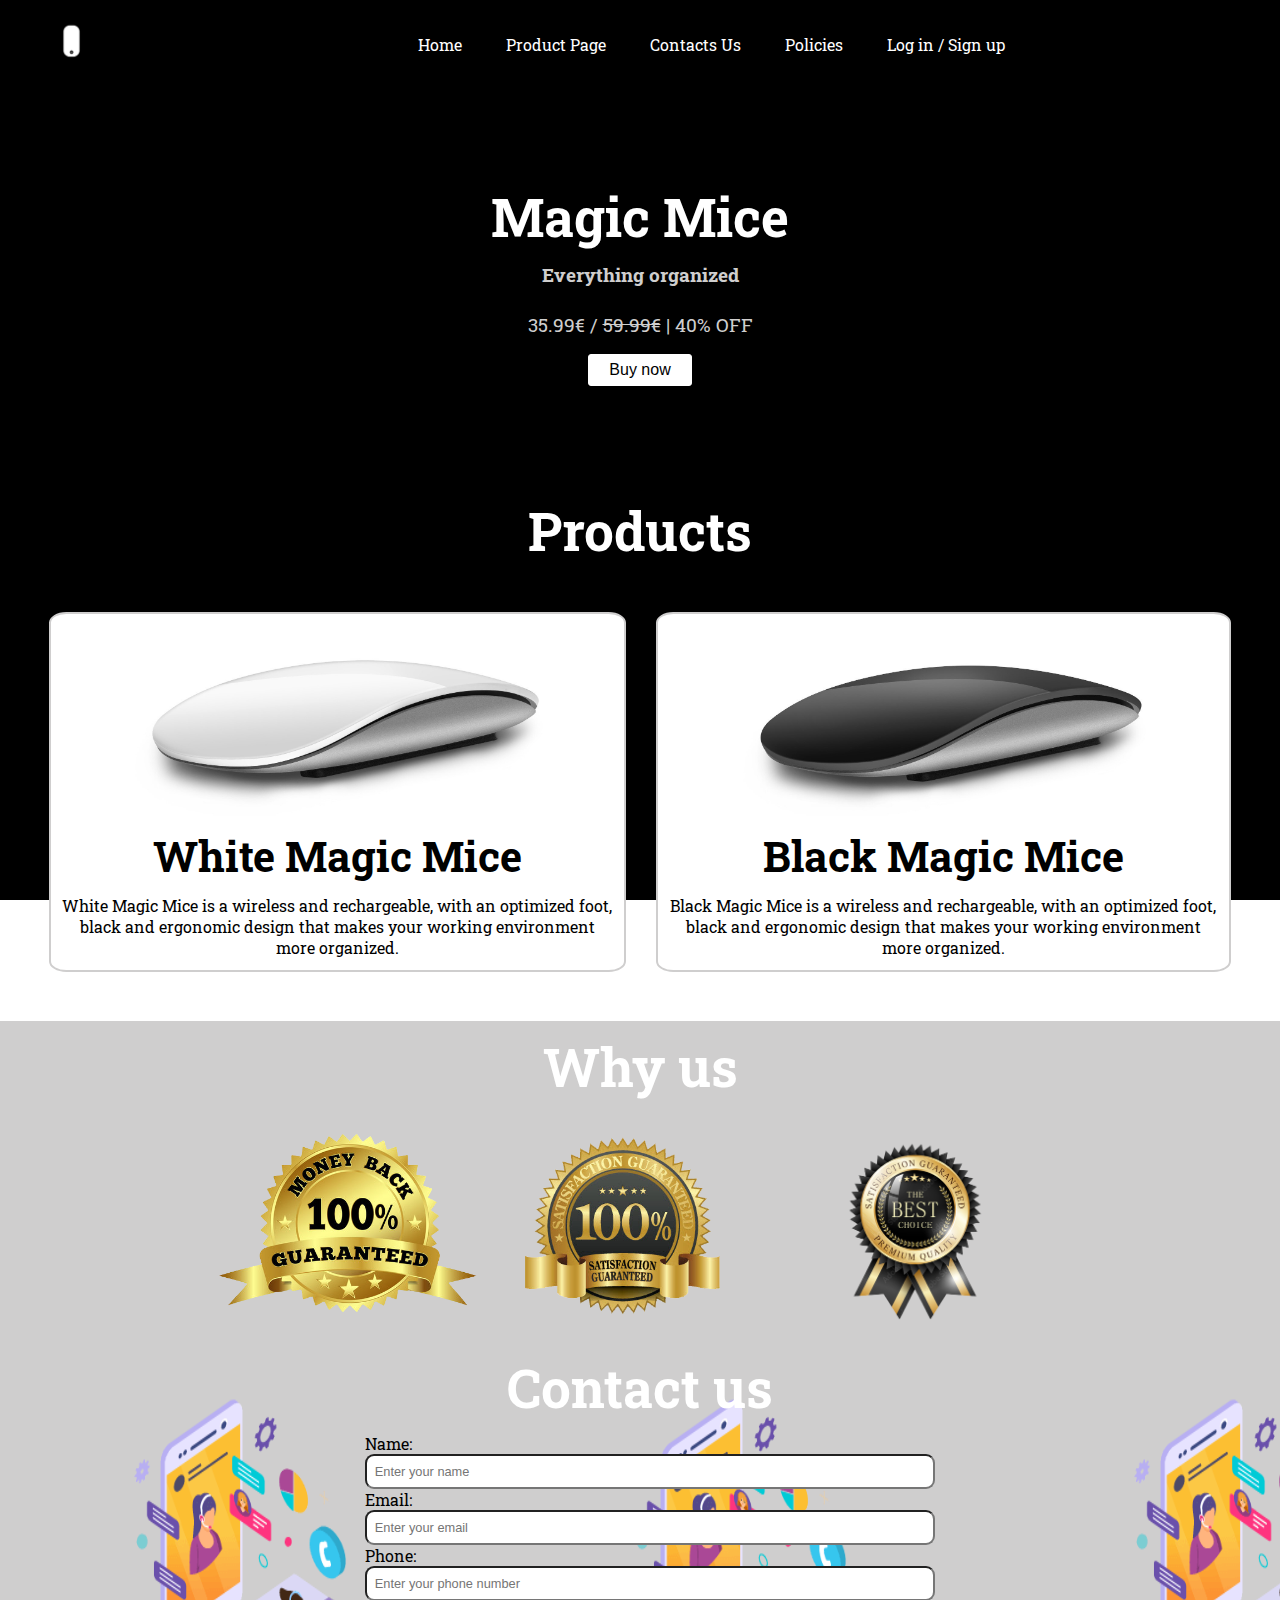
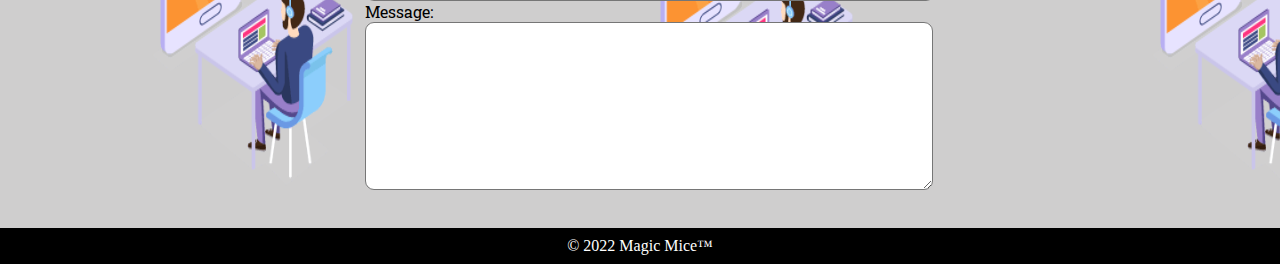
<file: index.html>
<!DOCTYPE html>
   <html lang="en" xml:lang="en-US">
      <head>
         <meta charset="UTF-8">
         <meta name="viewport" content="width=device-width, initial-scale=1.0">
         <meta http-equiv="X-UA-Compatible" content="ie=edge">

         <title>Magic Mice</title>

         <link rel="stylesheet" href="css/style.css">
         <link rel="stylesheet" media="screen and (max-width: 1170px)" href="css/stylePhone.css">
         <link rel="stylesheet" href="policies.html">
         <link rel="stylesheet" href="product.html">
         <link rel="stylesheet" href="login.html">
         <link href="http://fonts.googleapis.com/css?family=Roboto+Slab:400,100,300,700&subset=latin,latin-ext" rel='stylesheet' type='text/css'>
         <link rel="icon" type="image/x-icon" href="img/magicmice.ico">

      </head>

      <body>
         <nav id="navbar">

            <div id="logo">
               <a href="magicmices.com"><img src="img/magicmicelogo.png" alt="Logo e Magic Mice"></a>
            </div>

            <ul>
               <li class="item">   <a href="#home">Home</a> </li>
               <li class="item">   <a href="product.html">Product Page</a> </li>
               <li class="item">   <a href="#contact">Contacts Us</a>  </li>
               <li class="item">   <a href="policies.html">Policies</a> </li>
               <li class="item">   <a href="login.html">Log in / Sign up</a> </li>
            </ul>

         </nav>

         <section id="home">
            <h1 class="h-primary">Magic Mice</h1>
            <p class="word-edit"><strong>Everything organized</strong><br><br>35.99€  /  <s>59.99€</s> | 40% OFF</p>
            <button class="btn"> Buy now</button>
         </section>


         <section id="services-container">

            <h1 class="h-primary center">Products</h1>
            <div id="services">
               <div class="box">

                  <a href="magicmices.com"><img src="img/whiteMM.png" alt="White Magic Mice"></a>
                  <h2 class="h-secondary center">White Magic Mice</h2>
                  <p class="center">White Magic Mice is a wireless and rechargeable, with an optimized foot, black and ergonomic design that makes your working environment more organized.</p>

               </div>

               <div class="box">
                  
                  <a href="magicmices.com"><img src="img/blackMM.png" alt="Black Magic Mice"></a>
                  <h2 class="h-secondary center">Black Magic Mice</h2>
                  <p class="center">Black Magic Mice is a wireless and rechargeable, with an optimized foot, black and ergonomic design that makes your working environment more organized.</p>

               </div>

            </div>
         </section>

         <section id="client-section">

            <h1 class="h-primary center">Why us</h1>

            <div id="clients">
               <div class="client-item">
                  <img src="img/1.png" alt="Money Back Guaranteed Golden Label">
               </div>

               <div class="client-item">
                  <img src="img/2.png" alt="Stratification Guaranteed Golden Label">
               </div>

               <div class="client-item">
                  <img src="img/3.png" alt="High Quality Golden Label">
               </div>

            </div>

         </section>

         <section id="contact"> 

            <h1 class="h-primary center">Contact us</h1>
            <div id="contact-box">
               <form action="">

                  <div class="form-group">
                     <label for="name">Name:  </label>
                        <input type="text" name="name" id="name" placeholder="Enter your name">
                  </div>

                  <div class="form-group">
                     <label for="email">Email:  </label>
                        <input type="email" name="email" id="email" placeholder="Enter your email">
                  </div>

                  <div class="form-group">
                     <label for="phone">Phone: </label>
                        <input type="phone" name="phone" id="phone" placeholder="Enter your phone number">
                  </div>

                  <div class="form-group">
                     <label for="message">Message: </label>
                        <textarea name="message" id="message" cols="30" rows="10"></textarea>
                  </div>

               </form>
            </div>
         </section>

         <footer>
            <div class="center">
               &copy; 2022 Magic Mice™
            </div>
         </footer>

      </body>

   </html>
</file>
<file: css/style.css>
/* Editing all Elements */
*{
   margin: 0;
   padding: 0;
}

html{
   scroll-behavior: smooth;
}

/* Editing root */
:root{
   --navbar-height: 59px;
}

/* Navigation bar */
#navbar{
   display: flex;
   align-items: center;
   top: 0px;
}

/* Navigation bar box format */
#navbar::before{
   content: "";
   background-color: black;
   position: absolute;
   top: 0px;
   left: 0px;
   height: 100%;
   width: 100%;
   z-index: -1;
}

#logo{
   margin: 10px 34px;
}

/* Logo image */
#logo img{
   height: 59px;
   margin: 3px 6px;
}

/* Editing Navigation bar un-order list */
#navbar ul{
   display: flex;
   text-align: center;
   margin: auto;
   font-family: 'Roboto Slab', cursive; 
}

/* Editing Navigation bar lists */
#navbar ul li{
   list-style: none;
   font-size: 1.0rem;
}

/* Editing the link in lint on Navigation bar */
#navbar ul li a{
   color: white;
   display: block;
   padding: 3px 22px;
   border-radius: 20px;
   text-decoration: none;
}

/* Editing the links hover in list on Navigation bar */
#navbar ul li a:hover{
   color: gold;
}

/* Home */
#home{
   color: white;
   display: flex;
   flex-direction: column;
   padding: 3px 200px;
   height: 390px;
   justify-content: center;
   align-items: center;
}

/* Home Box Format */
#home::before{
   content: "";
   position: absolute;
   background-color: black;
   top: 90px;
   left: 0px;
   height: 45%;
   width: 100%;
   z-index: -1;
}

/* Home heading1 */
#home h1{
   color: white;
   text-align: center;
   font-family: 'Roboto Slab', serif;
}

/* Home Paragraph */
#home p{
   color: #cfcece;
   text-align: center;
   font-size: 1.5rem;
   font-family: 'Roboto Slab', serif;
}

/* Editing the pricing words */
#home .word-edit{
   font-size: 1.2rem;
}

#services{
   margin: 34px;
   display: flex;
}

/* Editing the boxes */
#services .box{
   border: 2px solid #cfcece;
   border-radius: 3%;
   background-color: white;
   display: flex;
   flex-direction: column;
   padding: 3px 10px;
   height: 350px;
   justify-content: center;
   align-items: center;
   margin: 2px 15px;
   margin-bottom: 15px;
}

/*Editing the box images */
#services .box img{
   height: 189px;
   margin: auto;
   display: block;
}

/* Editing the paragraphs boxes in Services */
#services .box p{
   font-family: 'Roboto Slab', serif;
   font-size: 1.0rem;  
   color: black
}

/* Editing Clients section */
#clients{
   display: flex;
   justify-content: center;
   align-items: center;
   background-color: #cfcece;
}

/* Editing items */
.client-item{
   padding: 13px;
}

/* Editing images */
#clients img{
   height: 200px;
}

/* Editing the Sections */
#client-section{
   position: relative;
}

/* Contacts formats */
#client-section::before{
   content: "";
   position: absolute;
   background-color: #cfcece;
   width: 100%;
   height: 41%;
   z-index: -1;
}

#contact{
   position: relative;
}

/* Contact formats */
#contact::before{
   content: "";
   position: absolute;
   width: 100%;
   height: 100%;
   z-index: -1;
   background: url('../contact.png');
   background-size: 500px 500px;
   background-color: #cfcece;
}

/*Editing the Contact Box */
#contact-box{
   display: flex;
   justify-content: center;
   align-items: center;
   padding-bottom: 34px;
}

/* Editing the form */
#contact-box form{
   width: 43%;
}

/* Editing labels */
#contact-box label{
   font-size: 1.0rem;
   font-family: 'Roboto Slab', serif;
}

/* Editing the input */
#contact-box input{
   width: 100%;
   padding: 0.5rem;
   border-radius: 9px;
   font-size: 0.8rem;
}

/* Editing text area of Contact */
#contact-box textarea{
   width: 100%;
   padding: 0.5rem;
   border-radius: 9px;
   font-size: 0.8rem;
}

/* Footer */
footer{
   background: black;
   color: white;
   padding: 9px 20px;
}

/* Primary Heading */
.h-primary{
   font-size: 3.3rem;
   padding: 11px;
   font-family: 'Roboto Slab', serif;
   color: white
}
/* Secondary Heading */
.h-secondary{
   font-size: 2.6rem;
   padding: 12px;
   font-family: 'Roboto Slab', serif;
   color: black;
}

/* Button */
.btn{
   padding: 6px 20px;
   border: 1.8px solid white;
   border-radius: 3px;
   background-color: white;
   color: black;
   margin: 17px;
   font-size: 1.0rem;
   cursor: pointer;
}

/* Search bar Box */
.search_bar input{
   width: 140px;
   border-top-right-radius: 0;
   border-bottom-right-radius: 0;
   padding: 9px 16px;
   padding-right: 0;
   height: 100%;
   border: 1px solid black;
   color: black;
   background: white;
   border-right: none;
   border-radius: 6px;
}

.center{
   text-align: center;
}
</file>
<file: css/stylePhone.css>
#navbar{
   flex-direction: column;
}

/* Editing phone links of lists */
#navbar ul li a{
   font-size: 1rem;
   padding: 0px 8px;
   padding-bottom: 8px;
}

#home{
   height: 440px;
   padding: 3px 28px;
}

#home::before{
   height: 480px;
}

#home p{
  font-size: 13px;
}

#services{
   flex-direction: column;
}

/* Services section on phone */
#services .box{
   padding: 30px;
    margin: 0px -26px;
    margin-bottom: 27px;
}

/* Services images on phone */
#services .box img{
   height: 135px;
   margin: auto;
   display: block;
}

#clients{
   flex-wrap: wrap;
}

/* Clients images on phone */
#clients img{
   width: 66px;
   padding: 6px;
   height: auto;
}

#contact-box form{
   width: 80%;
}

.h-primary{
   font-size: 26px;
}

.btn{
   font-size: 13px;
   padding: 4px 8px;
}
</file>
